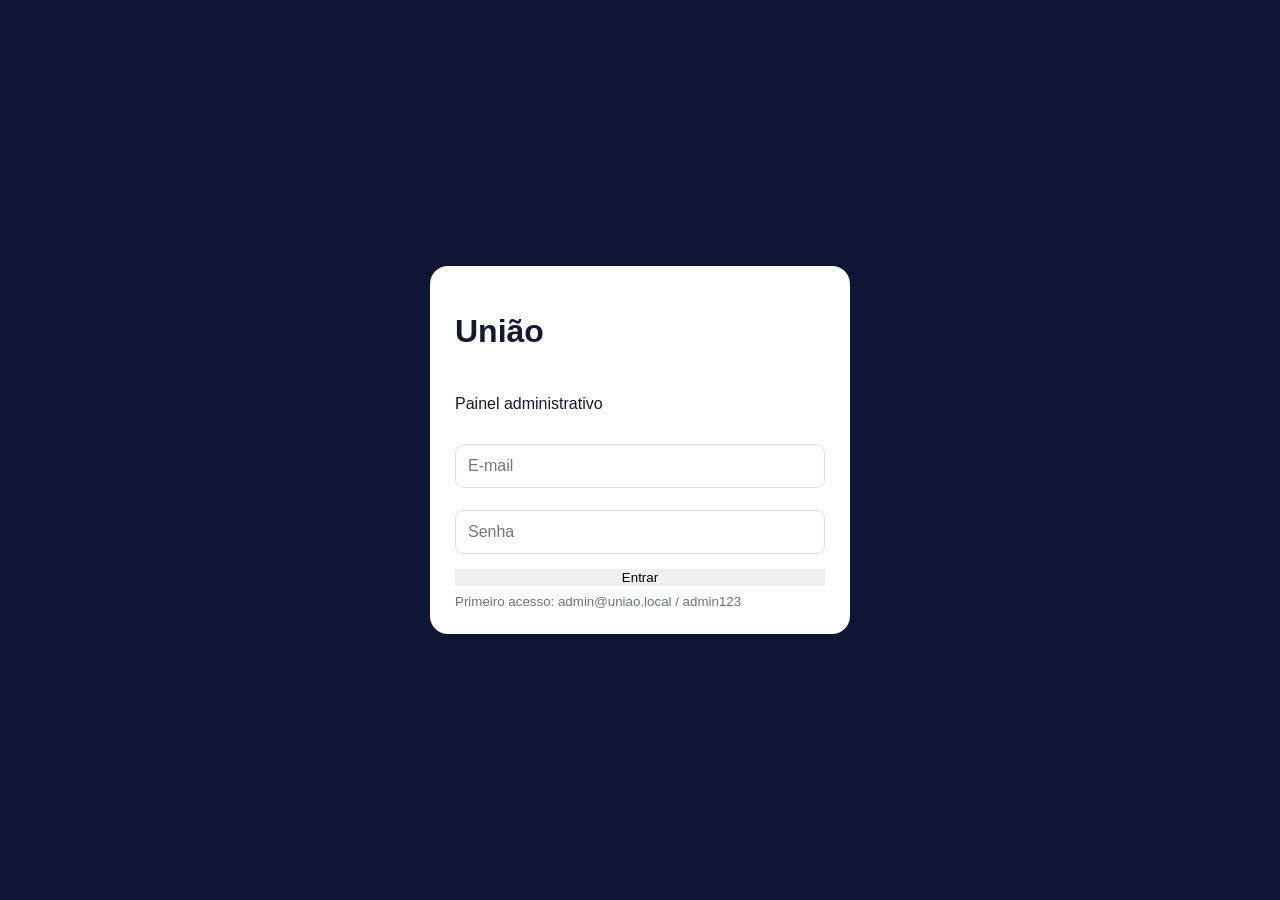
<file: templates/login.html>
<!doctype html><html lang="pt-BR"><head><meta charset="utf-8"><meta name="viewport" content="width=device-width,initial-scale=1"><title>Administração | União</title><link rel="stylesheet" href="/static/css/admin.css"></head><body class="login"><form method="post" class="card"><h1>União</h1><p>Painel administrativo</p><input name="email" type="email" placeholder="E-mail" required><input name="password" type="password" placeholder="Senha" required><button>Entrar</button><small>Primeiro acesso: admin@uniao.local / admin123</small></form></body></html>
</file>
<file: static/css/admin.css>
:root{--blue:#213be8}*{box-sizing:border-box}body{margin:0;background:#f3f5fb;font-family:Inter,Arial;color:#151a2d}.top{background:#fff;padding:18px 5%;display:flex;justify-content:space-between;position:sticky;top:0;z-index:3}.top a{color:var(--blue);font-weight:800}.admin{max-width:1100px;margin:30px auto;padding:0 18px;display:grid;gap:20px}.card{background:#fff;border-radius:18px;padding:25px;box-shadow:0 8px 30px #0b102010}input,textarea,select{width:100%;padding:12px;margin:7px 0;border:1px solid #d9deec;border-radius:9px;font:inherit}textarea{min-height:130px}.files,.sellerform{display:grid;grid-template-columns:repeat(2,1fr);gap:10px}.files label{font-weight:800}.row{display:flex;justify-content:space-between;align-items:center;border-top:1px solid #eee;padding:12px 0}.danger{background:#d92d45}.login{min-height:100vh;display:grid;place-items:center;background:#101735}.login .card{width:min(420px,90vw);display:grid;gap:8px}.login button{width:100%;border:0}.login small{color:#69718a}@media(max-width:700px){.files,.sellerform{grid-template-columns:1fr}.row{gap:10px;align-items:flex-start;flex-direction:column}}
</file>
